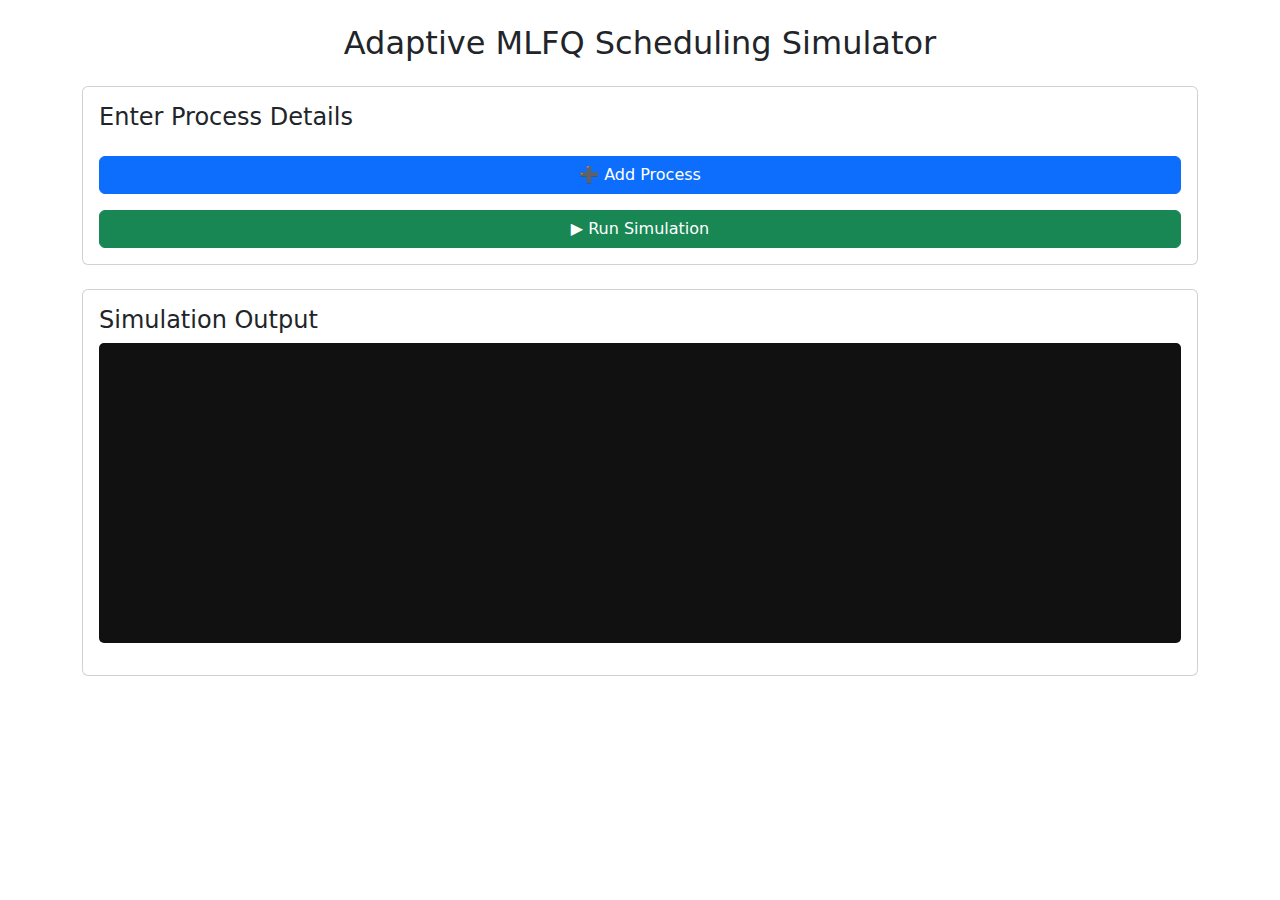
<file: index.html>
<!DOCTYPE html>
<html lang="en">
<head>
    <meta charset="UTF-8">
    <title>Adaptive Resource Allocation Simulator</title>
    <link rel="stylesheet" href="style.css">
    <link rel="stylesheet" href="https://cdn.jsdelivr.net/npm/bootstrap@5.3.0/dist/css/bootstrap.min.css">
</head>

<body>
<div class="container mt-4">
    <h2 class="text-center mb-4">Adaptive MLFQ Scheduling Simulator</h2>

    <div class="card p-3">
        <h4>Enter Process Details</h4>

        <div id="process-container"></div>

        <button class="btn btn-primary mt-3" onclick="addProcess()">➕ Add Process</button>
        <button class="btn btn-success mt-3" onclick="runSimulation()">▶ Run Simulation</button>
    </div>

    <div class="card p-3 mt-4">
        <h4>Simulation Output</h4>
        <pre id="output" class="output-box"></pre>
    </div>
</div>

<script src="script.js"></script>
</body>
</html>
</file>
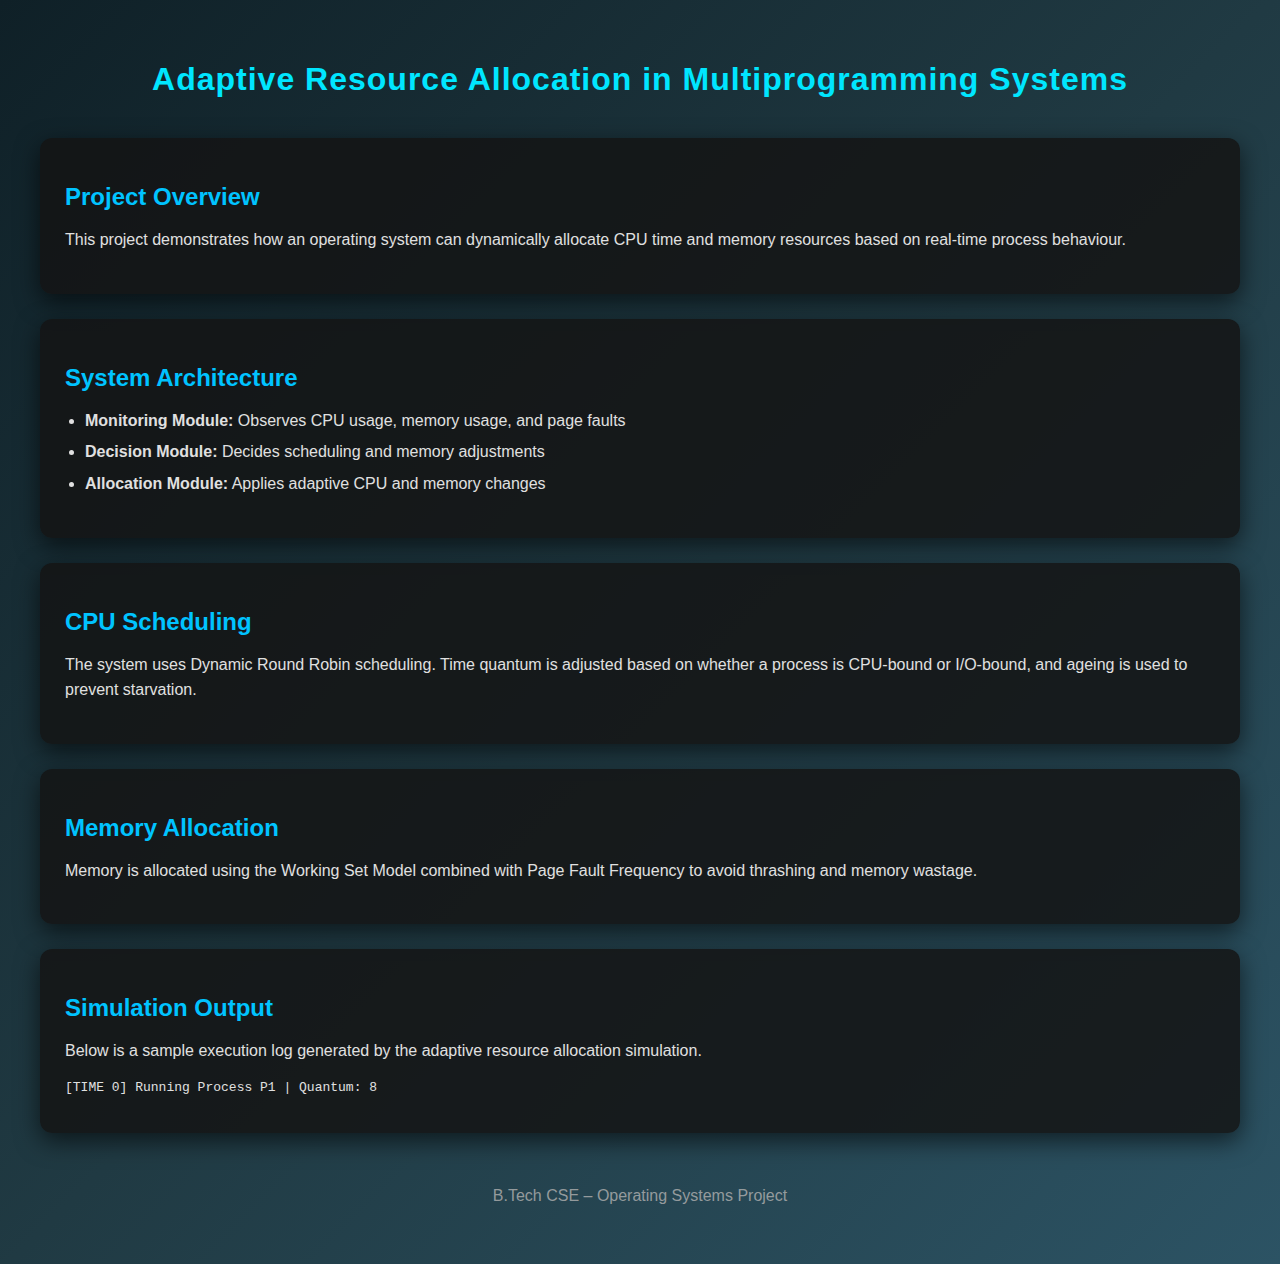
<file: frontend/index.html>
<!DOCTYPE html>
<html lang="en">
<head>
    <meta charset="UTF-8">
    <title>Adaptive Resource Allocation</title>
    <link rel="stylesheet" href="style.css">
</head>
<body>

<h1>Adaptive Resource Allocation in Multiprogramming Systems</h1>

<section>
    <h2>Project Overview</h2>
    <p>
        This project demonstrates how an operating system can dynamically
        allocate CPU time and memory resources based on real-time process behaviour.
    </p>
</section>

<section>
    <h2>System Architecture</h2>
    <ul>
        <li><b>Monitoring Module:</b> Observes CPU usage, memory usage, and page faults</li>
        <li><b>Decision Module:</b> Decides scheduling and memory adjustments</li>
        <li><b>Allocation Module:</b> Applies adaptive CPU and memory changes</li>
    </ul>
</section>

<section>
    <h2>CPU Scheduling</h2>
    <p>
        The system uses Dynamic Round Robin scheduling.
        Time quantum is adjusted based on whether a process is CPU-bound
        or I/O-bound, and ageing is used to prevent starvation.
    </p>
</section>

<section>
    <h2>Memory Allocation</h2>
    <p>
        Memory is allocated using the Working Set Model combined with
        Page Fault Frequency to avoid thrashing and memory wastage.
    </p>
</section>
<section>
    <h2>Simulation Output</h2>
    <p>
        Below is a sample execution log generated by the adaptive
        resource allocation simulation.
    </p>

    <pre id="simulation-log">
[TIME 0] Running Process P1 | Quantum: 8
[MEM] High PFF → +2 frames
[MON] PID: 1 | Remaining Burst: 17 | Frames: 6 | Page Faults: 8

[TIME 8] Running Process P2 | Quantum: 3
[MON] PID: 2 | Remaining Burst: 12 | Frames: 4 | Page Faults: 2
    </pre>
</section>
<footer>
    <p>B.Tech CSE – Operating Systems Project</p>
</footer>
<script src="script.js"></script>
</body>
</html>
</file>
<file: style.css>
.output-box {
    background: #111;
    color: #0f0;
    padding: 15px;
    height: 300px;
    overflow-y: scroll;
    font-family: monospace;
    border-radius: 5px;
}

input {
    margin-bottom: 8px;
}
</file>
<file: frontend/style.css>
/* ===== Dark Cool Theme ===== */

body {
    font-family: 'Segoe UI', Tahoma, Geneva, Verdana, sans-serif;
    background: linear-gradient(135deg, #0f2027, #203a43, #2c5364);
    margin: 0;
    padding: 40px;
    color: #e0e0e0;
}

h1 {
    text-align: center;
    color: #00e6ff;
    margin-bottom: 40px;
    letter-spacing: 1px;
}

section {
    background: rgba(20, 20, 20, 0.85);
    padding: 25px;
    margin-bottom: 25px;
    border-radius: 12px;
    box-shadow: 0 8px 25px rgba(0, 0, 0, 0.6);
    transition: transform 0.2s ease, box-shadow 0.2s ease;
}

section:hover {
    transform: translateY(-4px);
    box-shadow: 0 12px 35px rgba(0, 0, 0, 0.8);
}

h2 {
    color: #00c3ff;
    margin-bottom: 10px;
}

p, li {
    font-size: 16px;
    line-height: 1.6;
}

ul {
    padding-left: 20px;
}

li {
    margin-bottom: 6px;
}

footer {
    text-align: center;
    margin-top: 50px;
    color: #b0b0b0;
    font-size: 14px;
    opacity: 0.8;
}
</file>
